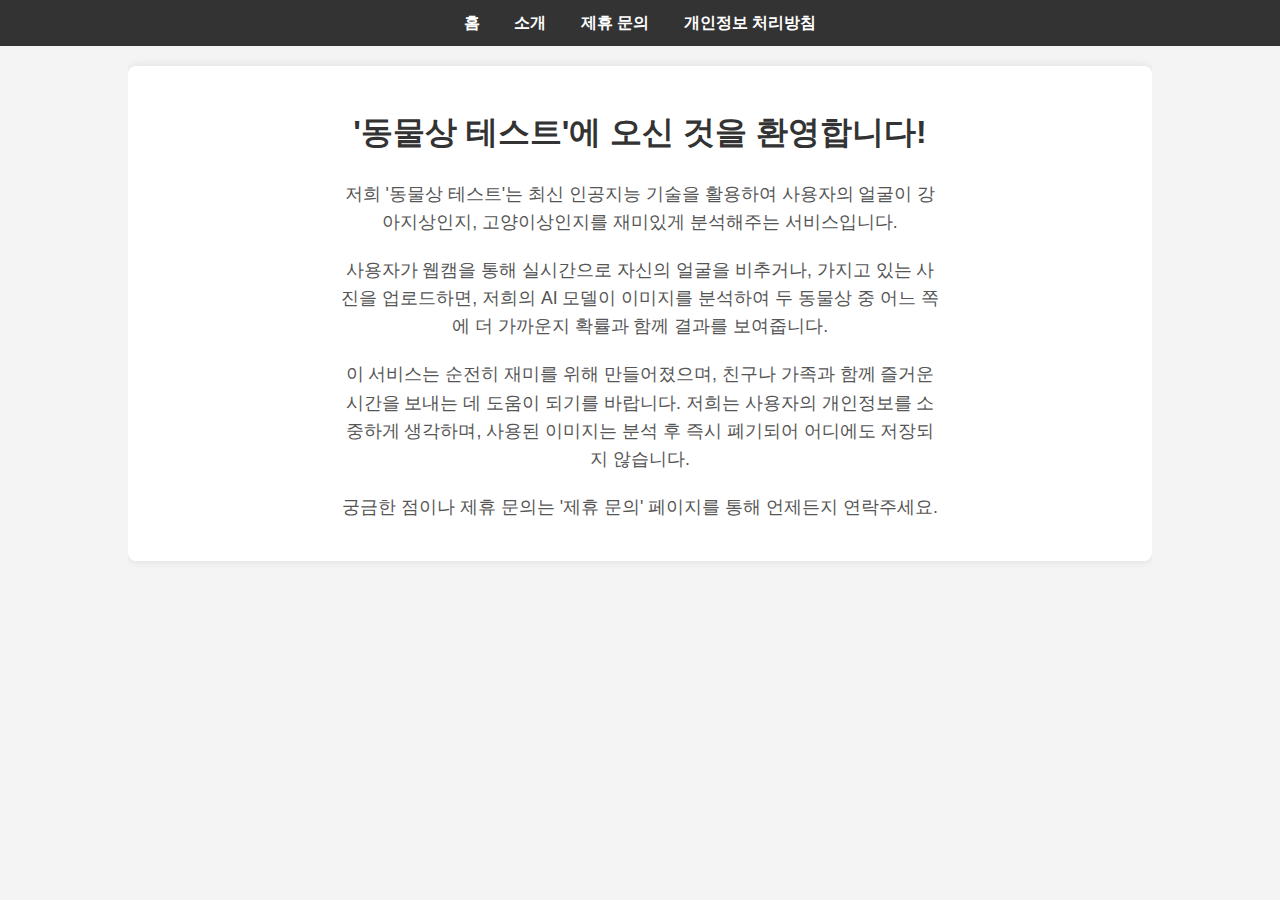
<file: about.html>
<!DOCTYPE html>
<html lang="ko">
<head>
    <!-- Google tag (gtag.js) -->
    <script async src="https://www.googletagmanager.com/gtag/js?id=G-TL6WGGLE5S"></script>
    <script>
      window.dataLayer = window.dataLayer || [];
      function gtag(){dataLayer.push(arguments);}
      gtag('js', new Date());

      gtag('config', 'G-TL6WGGLE5S');
    </script>
    <!-- Microsoft Clarity -->
    <script type="text/javascript">
        (function(c,l,a,r,i,t,y){
            c[a]=c[a]||function(){(c[a].q=c[a].q||[]).push(arguments)};
            t=l.createElement(r);t.async=1;t.src="https://www.clarity.ms/tag/"+i;
            y=l.getElementsByTagName(r)[0];y.parentNode.insertBefore(t,y);
        })(window, document, "clarity", "script", "vcocze7w5h");
    </script>
    <meta charset="UTF-8">
    <meta name="viewport" content="width=device-width, initial-scale=1.0">
    <title>소개 - 동물상 테스트</title>
    <style>
        body {
            font-family: Arial, sans-serif;
            line-height: 1.6;
            margin: 0;
            padding: 0;
            background-color: #f4f4f4;
        }
        nav {
            width: 100%;
            background-color: #333;
            color: white;
            padding: 10px 0;
            text-align: center;
        }
        nav a {
            color: white;
            margin: 0 15px;
            text-decoration: none;
            font-weight: bold;
        }
        .container {
            width: 80%;
            margin: auto;
            overflow: hidden;
            padding: 20px 0;
        }
        .main {
            padding: 20px;
            background: #fff;
            border-radius: 8px;
            box-shadow: 0 0 10px rgba(0, 0, 0, 0.1);
            text-align: center;
        }
        h1 {
            color: #333;
        }
        p {
            font-size: 1.1em;
            color: #555;
            max-width: 600px;
            margin: 20px auto;
        }
    </style>
</head>
<body>
    <nav>
        <a href="index.html">홈</a>
        <a href="about.html">소개</a>
        <a href="contact.html">제휴 문의</a>
        <a href="privacy.html">개인정보 처리방침</a>
    </nav>
    <div class="container">
        <div class="main">
            <h1>'동물상 테스트'에 오신 것을 환영합니다!</h1>
            <p>저희 '동물상 테스트'는 최신 인공지능 기술을 활용하여 사용자의 얼굴이 강아지상인지, 고양이상인지를 재미있게 분석해주는 서비스입니다.</p>
            <p>사용자가 웹캠을 통해 실시간으로 자신의 얼굴을 비추거나, 가지고 있는 사진을 업로드하면, 저희의 AI 모델이 이미지를 분석하여 두 동물상 중 어느 쪽에 더 가까운지 확률과 함께 결과를 보여줍니다.</p>
            <p>이 서비스는 순전히 재미를 위해 만들어졌으며, 친구나 가족과 함께 즐거운 시간을 보내는 데 도움이 되기를 바랍니다. 저희는 사용자의 개인정보를 소중하게 생각하며, 사용된 이미지는 분석 후 즉시 폐기되어 어디에도 저장되지 않습니다.</p>
            <p>궁금한 점이나 제휴 문의는 '제휴 문의' 페이지를 통해 언제든지 연락주세요.</p>
        </div>
    </div>
</body>
</html>
</file>
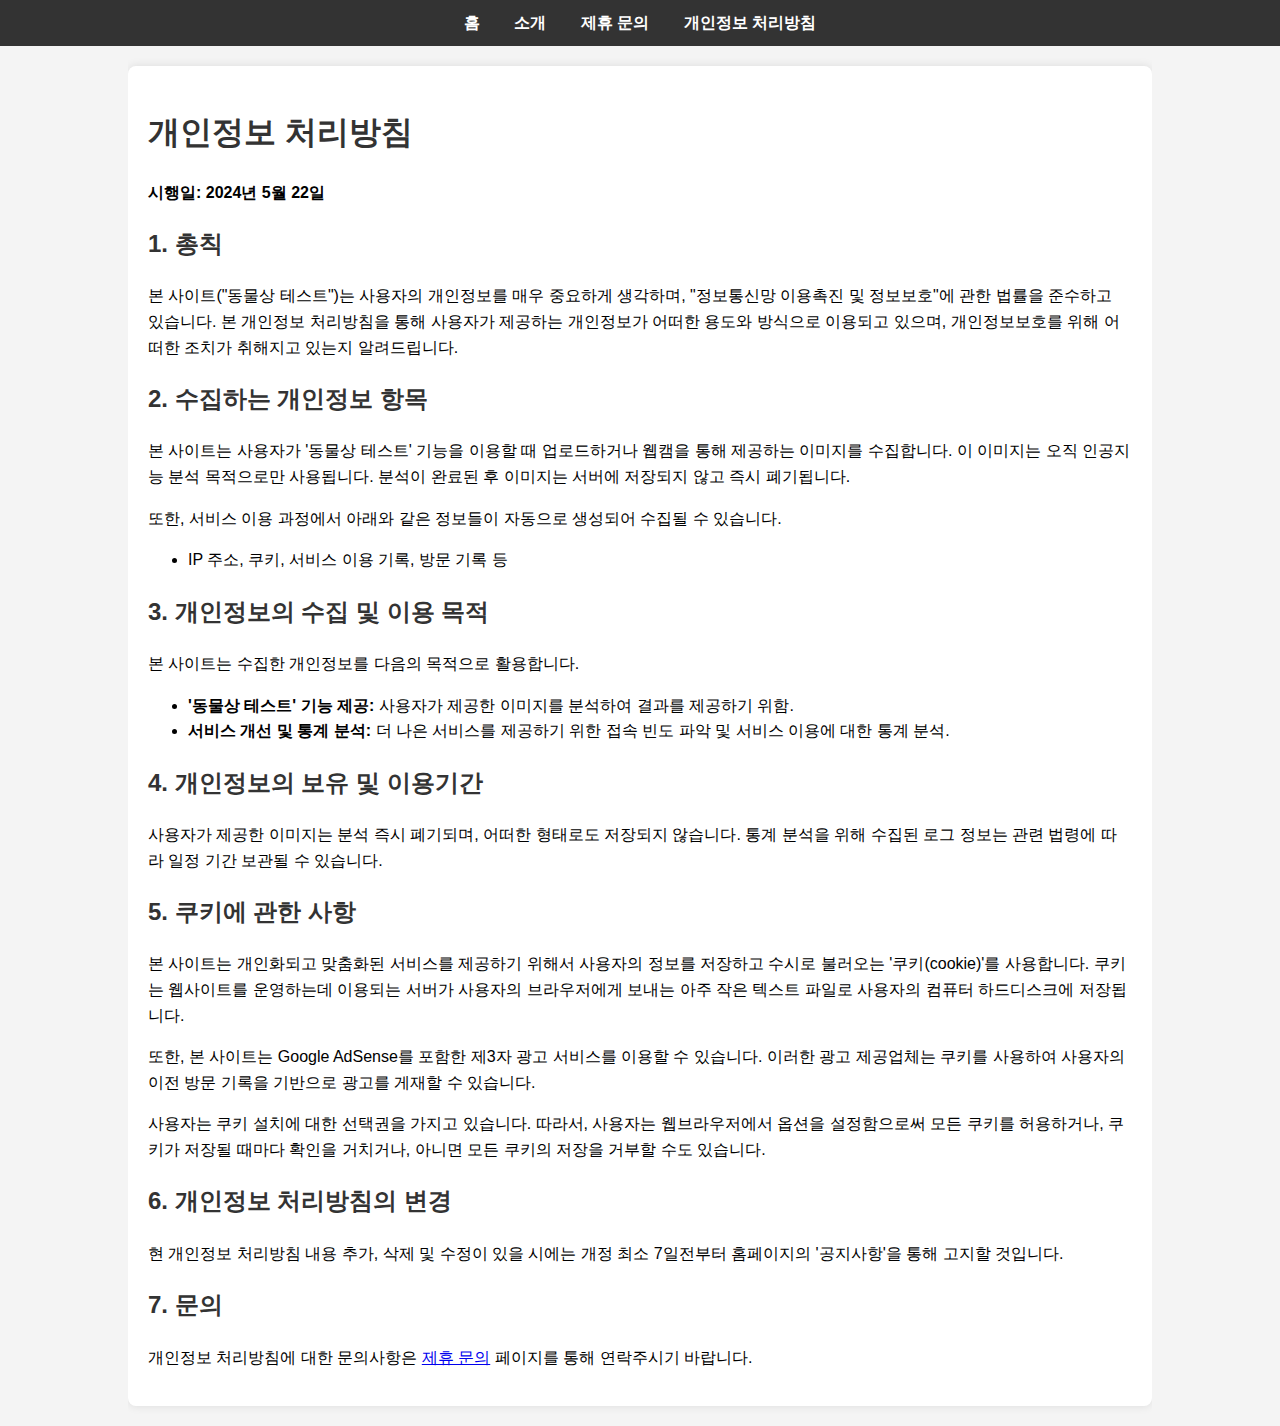
<file: privacy.html>
<!DOCTYPE html>
<html lang="ko">
<head>
    <!-- Google tag (gtag.js) -->
    <script async src="https://www.googletagmanager.com/gtag/js?id=G-TL6WGGLE5S"></script>
    <script>
      window.dataLayer = window.dataLayer || [];
      function gtag(){dataLayer.push(arguments);}
      gtag('js', new Date());

      gtag('config', 'G-TL6WGGLE5S');
    </script>
    <!-- Microsoft Clarity -->
    <script type="text/javascript">
        (function(c,l,a,r,i,t,y){
            c[a]=c[a]||function(){(c[a].q=c[a].q||[]).push(arguments)};
            t=l.createElement(r);t.async=1;t.src="https://www.clarity.ms/tag/"+i;
            y=l.getElementsByTagName(r)[0];y.parentNode.insertBefore(t,y);
        })(window, document, "clarity", "script", "vcocze7w5h");
    </script>
    <meta charset="UTF-8">
    <meta name="viewport" content="width=device-width, initial-scale=1.0">
    <title>개인정보 처리방침</title>
    <style>
        body {
            font-family: Arial, sans-serif;
            line-height: 1.6;
            margin: 0;
            padding: 0;
            background-color: #f4f4f4;
        }
        nav {
            width: 100%;
            background-color: #333;
            color: white;
            padding: 10px 0;
            text-align: center;
        }
        nav a {
            color: white;
            margin: 0 15px;
            text-decoration: none;
            font-weight: bold;
        }
        .container {
            width: 80%;
            margin: auto;
            overflow: hidden;
            padding: 20px 0;
        }
        .main {
            padding: 20px;
            background: #fff;
            border-radius: 8px;
            box-shadow: 0 0 10px rgba(0, 0, 0, 0.1);
        }
        h1, h2 {
            color: #333;
        }
    </style>
</head>
<body>
    <nav>
        <a href="index.html">홈</a>
        <a href="about.html">소개</a>
        <a href="contact.html">제휴 문의</a>
        <a href="privacy.html">개인정보 처리방침</a>
    </nav>
    <div class="container">
        <div class="main">
            <h1>개인정보 처리방침</h1>
            <p><strong>시행일: 2024년 5월 22일</strong></p>

            <h2>1. 총칙</h2>
            <p>본 사이트("동물상 테스트")는 사용자의 개인정보를 매우 중요하게 생각하며, "정보통신망 이용촉진 및 정보보호"에 관한 법률을 준수하고 있습니다. 본 개인정보 처리방침을 통해 사용자가 제공하는 개인정보가 어떠한 용도와 방식으로 이용되고 있으며, 개인정보보호를 위해 어떠한 조치가 취해지고 있는지 알려드립니다.</p>

            <h2>2. 수집하는 개인정보 항목</h2>
            <p>본 사이트는 사용자가 '동물상 테스트' 기능을 이용할 때 업로드하거나 웹캠을 통해 제공하는 이미지를 수집합니다. 이 이미지는 오직 인공지능 분석 목적으로만 사용됩니다. 분석이 완료된 후 이미지는 서버에 저장되지 않고 즉시 폐기됩니다.</p>
            <p>또한, 서비스 이용 과정에서 아래와 같은 정보들이 자동으로 생성되어 수집될 수 있습니다.</p>
            <ul>
                <li>IP 주소, 쿠키, 서비스 이용 기록, 방문 기록 등</li>
            </ul>

            <h2>3. 개인정보의 수집 및 이용 목적</h2>
            <p>본 사이트는 수집한 개인정보를 다음의 목적으로 활용합니다.</p>
            <ul>
                <li><strong>'동물상 테스트' 기능 제공:</strong> 사용자가 제공한 이미지를 분석하여 결과를 제공하기 위함.</li>
                <li><strong>서비스 개선 및 통계 분석:</strong> 더 나은 서비스를 제공하기 위한 접속 빈도 파악 및 서비스 이용에 대한 통계 분석.</li>
            </ul>

            <h2>4. 개인정보의 보유 및 이용기간</h2>
            <p>사용자가 제공한 이미지는 분석 즉시 폐기되며, 어떠한 형태로도 저장되지 않습니다. 통계 분석을 위해 수집된 로그 정보는 관련 법령에 따라 일정 기간 보관될 수 있습니다.</p>

            <h2>5. 쿠키에 관한 사항</h2>
            <p>본 사이트는 개인화되고 맞춤화된 서비스를 제공하기 위해서 사용자의 정보를 저장하고 수시로 불러오는 '쿠키(cookie)'를 사용합니다. 쿠키는 웹사이트를 운영하는데 이용되는 서버가 사용자의 브라우저에게 보내는 아주 작은 텍스트 파일로 사용자의 컴퓨터 하드디스크에 저장됩니다.</p>
            <p>또한, 본 사이트는 Google AdSense를 포함한 제3자 광고 서비스를 이용할 수 있습니다. 이러한 광고 제공업체는 쿠키를 사용하여 사용자의 이전 방문 기록을 기반으로 광고를 게재할 수 있습니다.</p>
            <p>사용자는 쿠키 설치에 대한 선택권을 가지고 있습니다. 따라서, 사용자는 웹브라우저에서 옵션을 설정함으로써 모든 쿠키를 허용하거나, 쿠키가 저장될 때마다 확인을 거치거나, 아니면 모든 쿠키의 저장을 거부할 수도 있습니다.</p>

            <h2>6. 개인정보 처리방침의 변경</h2>
            <p>현 개인정보 처리방침 내용 추가, 삭제 및 수정이 있을 시에는 개정 최소 7일전부터 홈페이지의 '공지사항'을 통해 고지할 것입니다.</p>

            <h2>7. 문의</h2>
            <p>개인정보 처리방침에 대한 문의사항은 <a href="contact.html">제휴 문의</a> 페이지를 통해 연락주시기 바랍니다.</p>
        </div>
    </div>
</body>
</html>
</file>
